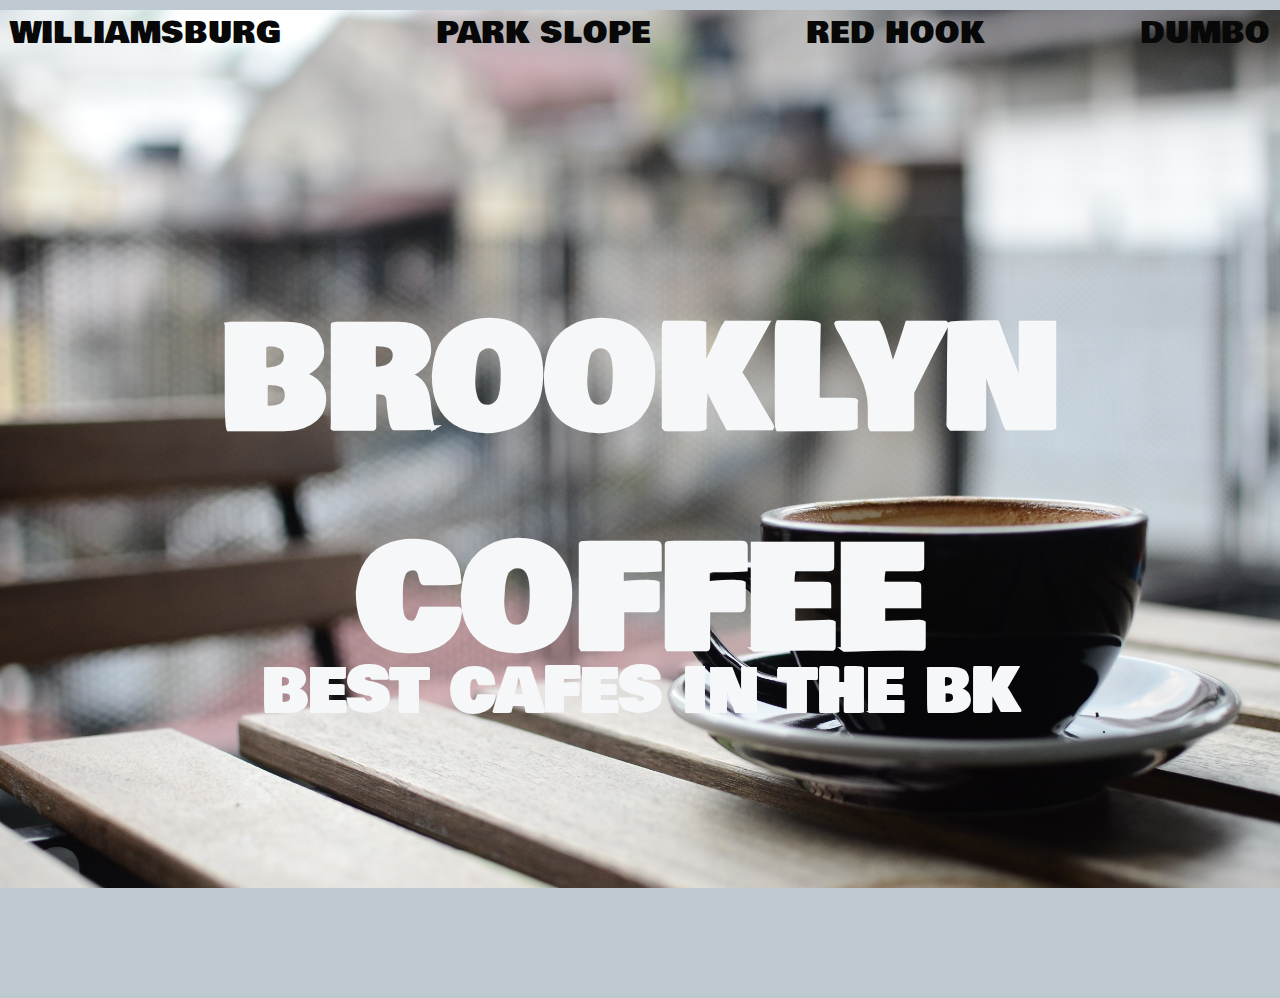
<file: index.html>
<!-- 1. THIS IS OUR WIREFRAME FOR GROUP PROJECT:
   
   https://wireframe.cc/oqupRH, https://wireframe.cc/EfFEud -->
   
  
 <!-- 2. THIS IS OUR COLOR PALETTE FOR GROUP PROJECT:
 
   FONT COLOR: BLACK #080808 
   
   FONT COLOR FOR FRONT PAGE WHITE: #F6F7F9
   
   BACKGROUND COLOR FOR CAFE PAGES LIGHT GREY: #BFC9D2
   
   FROM IMAGECOLORPICKER.COM 
   
   -->

<!DOCTYPE html>
<html>
<header>
    
<style>


</style>
    
    <title> Brooklyn Coffee </title>

<link href="css/style.css" rel="stylesheet" type="text/css">
    
</header>    

<body>
    
    
 
   
 <div class="bg">
     
    <!-- 3. THIS IS OUR NAV BAR -->
    
          <div class="nav">

        <a href="williamsburg.html">WILLIAMSBURG</a>
        <a href="parkslope.html">PARK SLOPE</a>
        <a href="redhook.html">RED HOOK</a>
        <a href="dumbo.html">DUMBO</a>
    
         
     </div>
       
     
    <div class="fronttitle">
     
    <!-- 4. THIS IS OUR TITLE -->
        
     <div class="fronttitle1">
         <h1>BROOKLYN COFFEE</h1> 
     
     </div>
    
    <!-- 5. THIS IS OUR CAPTION -->
    
    <div class="fronttitle2">
        
        <h2>BEST CAFES IN THE BK</h2>

      </div>
      
     </div>
     
     

   
     
 </div>
    
   
    
</body>
    
 
</html>
</file>
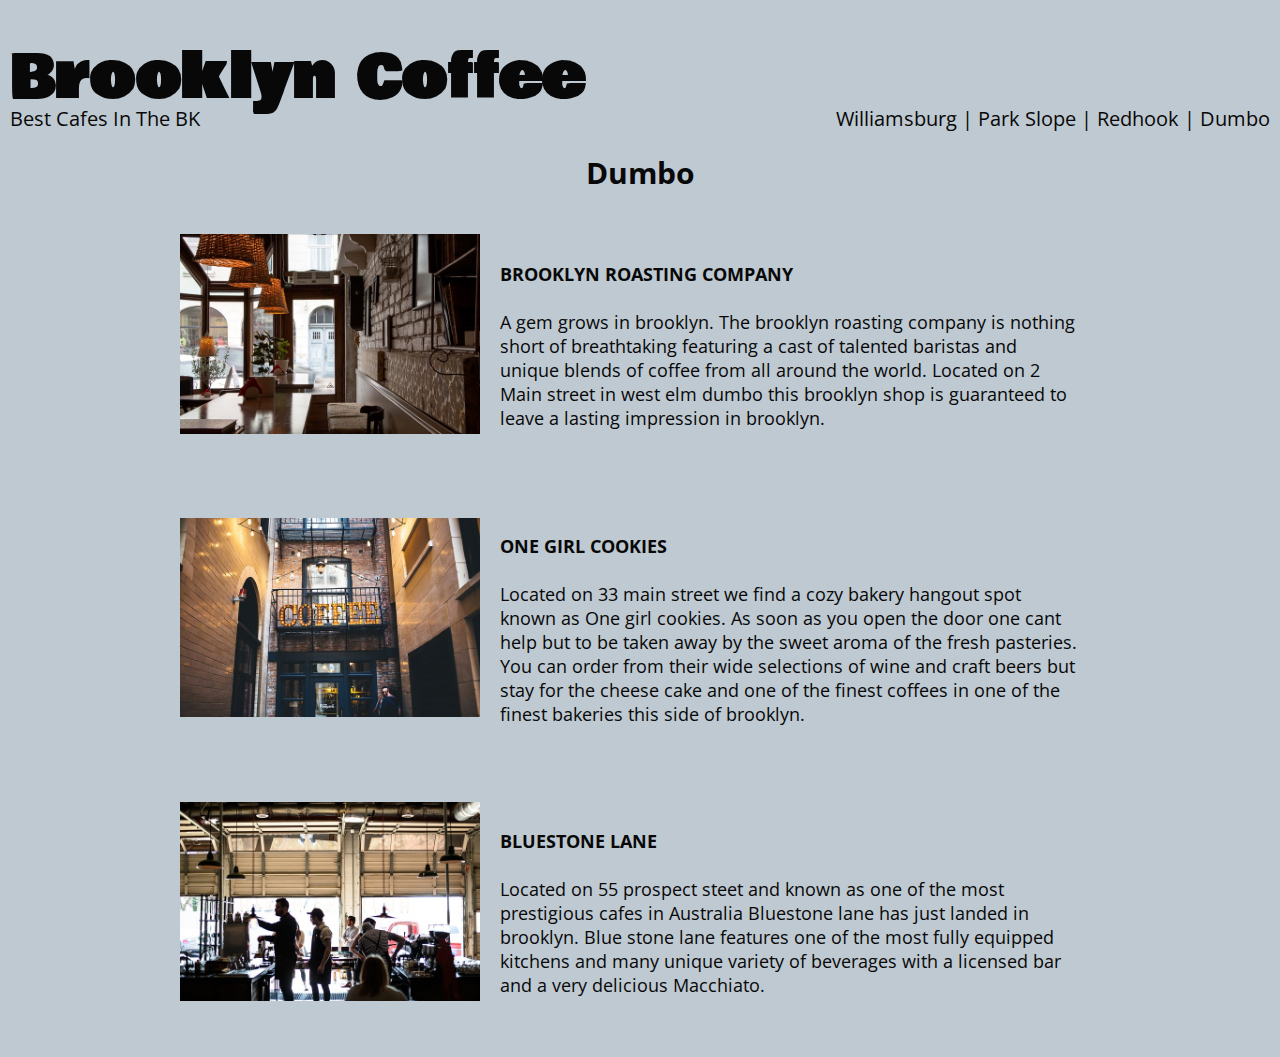
<file: dumbo.html>
<!DOCTYPE html>
<html>
<head>
    <title>Brooklyn Coffee</title>
    
<link href="css/style.css" rel="stylesheet" type="text/css">

</head>

<body>
    
    <div class="all">
        
    <div class="coffeepagetitle">
    
  <h1> <a href="index.html">  Brooklyn Coffee</a>  </h1> 
    
    </div>
    
    <div class="coffeepagetopsection"> 
        
    <div class="coffepagecaption">Best Cafes In The BK </div>
    
        <div class="coffeepagenav">
            
                
		   	<a href="williamsburg.html">Williamsburg</a>    | 
           <a href="parkslope.html">Park Slope</a> |
        <a href="redhook.html">Redhook</a> |
      <a href="dumbo.html">Dumbo</a> 
    
    
    
</div>

</div>


<div class="coffeemain">
	    
<div class="coffeemainheader"><h2>Dumbo</h2> </div>

<div class="coffeemainbody">


<div class="coffeemainbodycontent">

<img src="images/shop10.jpg">

<div class="coffeemainbodycontentinfo">
    
<h4><a href="https://www.brooklynroasting.com/"> BROOKLYN ROASTING COMPANY </a></h4>

A gem grows in brooklyn. The brooklyn roasting company is nothing short of breathtaking 
featuring a cast of talented baristas and unique blends of coffee from all around the world.
Located on 2 Main street in west elm dumbo this brooklyn shop is guaranteed to leave a lasting
impression in brooklyn.

</div>


</div>



<div class="coffeemainbodycontent">
    
<img src="images/shop11.jpg">


<div class="coffeemainbodycontentinfo">
    
<h4><a href="http://www.onegirlcookies.com/dumbo"> ONE GIRL COOKIES </a></h4>

Located on 33 main street we find a cozy bakery hangout spot known as One girl cookies.
As soon as you open the door one cant help but to be taken away by the sweet aroma of the fresh
pasteries. You can order from their wide selections of wine and craft beers but stay for the cheese cake
and one of the finest coffees in one of the finest bakeries this side of brooklyn.
 

</div>

    
    
</div>


<div class="coffeemainbodycontent">
    
<img src="images/shop12.jpg">


<div class="coffeemainbodycontentinfo">
    
<h4><a href="https://bluestonelane.com/coffee-shops/dumbo/"> BLUESTONE LANE </a></h4>

Located on 55 prospect steet and known as one of the most prestigious cafes in Australia
Bluestone lane has just landed in brooklyn. Blue stone lane features one of the most fully equipped kitchens
and many unique variety of beverages with a licensed bar and a very delicious Macchiato.

</div>

    
    
</div>


	</div>
	
	</body>
	</html>
</file>
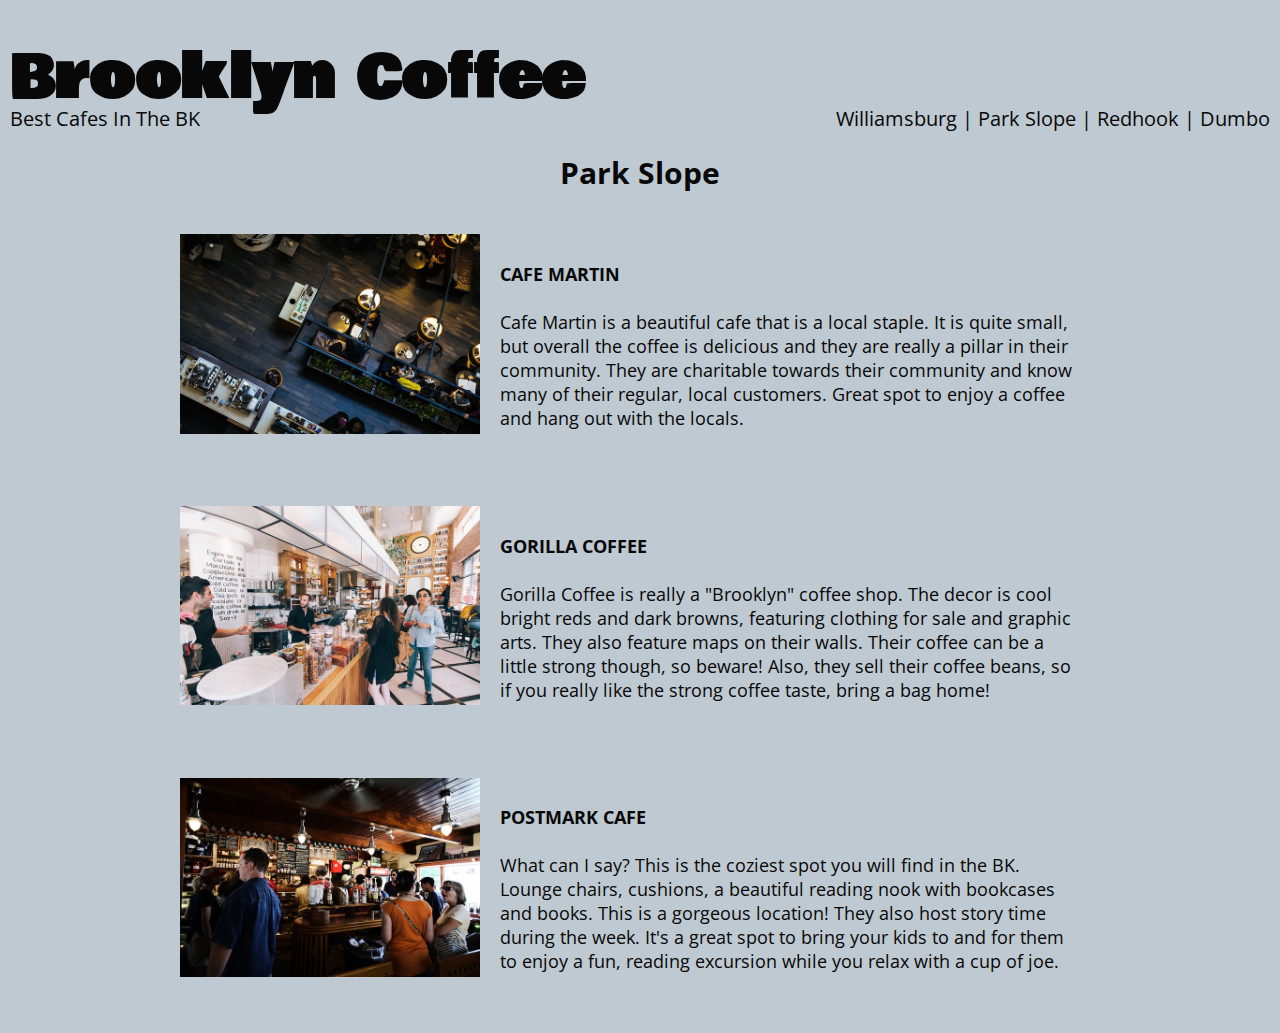
<file: parkslope.html>
<!DOCTYPE html>
<html>
<head>
    <title>Brooklyn Coffee</title>
    
<link href="css/style.css" rel="stylesheet" type="text/css">

</head>

<body>
    
    <div class="all">
        
    <div class="coffeepagetitle">
    
  <h1> <a href="index.html">  Brooklyn Coffee</a>  </h1> 
    
    </div>
    
    <div class="coffeepagetopsection"> 
        
    <div class="coffepagecaption">Best Cafes In The BK </div>
    
        <div class="coffeepagenav">
            
                
		   	<a href="williamsburg.html">Williamsburg</a>    | 
           <a href="parkslope.html">Park Slope</a> |
        <a href="redhook.html">Redhook</a> |
      <a href="dumbo.html">Dumbo</a> 
    
    
    
</div>

</div>


<div class="coffeemain">
	    
<div class="coffeemainheader"><h2>Park Slope</h2> </div>

<div class="coffeemainbody">


<div class="coffeemainbodycontent">

<img src="images/shop4a.jpg">

<div class="coffeemainbodycontentinfo">
    
<h4><a href="https://www.yelp.com/biz/caf%C3%A9-martin-brooklyn-2">CAFE MARTIN</a></h4>

Cafe Martin is a beautiful cafe that is a local staple. It is quite small, but overall the coffee is delicious and 
they are really a pillar in their community. They are charitable towards their community and know many 
of their regular, local customers.
Great spot to enjoy a coffee and hang out with the locals.

</div>


</div>



<div class="coffeemainbodycontent">
    
<img src="images/shop5.jpg">


<div class="coffeemainbodycontentinfo">
    
<h4><a href="https://gorillacoffee.com/">GORILLA COFFEE</a></h4>
Gorilla Coffee is really a "Brooklyn" coffee shop. The decor is cool bright reds and dark
browns, featuring clothing for sale and graphic arts. They also feature maps on their walls.
Their coffee can be a little strong though, so beware! Also, they sell their coffee beans, so if you
really like the strong coffee taste, bring a bag home!


</div>

    
    
</div>


<div class="coffeemainbodycontent">
    
<img src="images/shop6.jpg">


<div class="coffeemainbodycontentinfo">
    
<h4><a href="https://www.yelp.com/biz/postmark-cafe-brooklyn">POSTMARK CAFE</a></h4>

What can I say? This is the coziest spot you will find in the BK. Lounge chairs, cushions, a beautiful
reading nook with bookcases and books. This is a gorgeous location! They also host story time during the
week. It's a great spot to bring your kids to and for them to enjoy a fun, reading excursion while you 
relax with a cup of joe.



</div>

    
    
</div>


	</div>
	
	</body>
	</html>
</file>
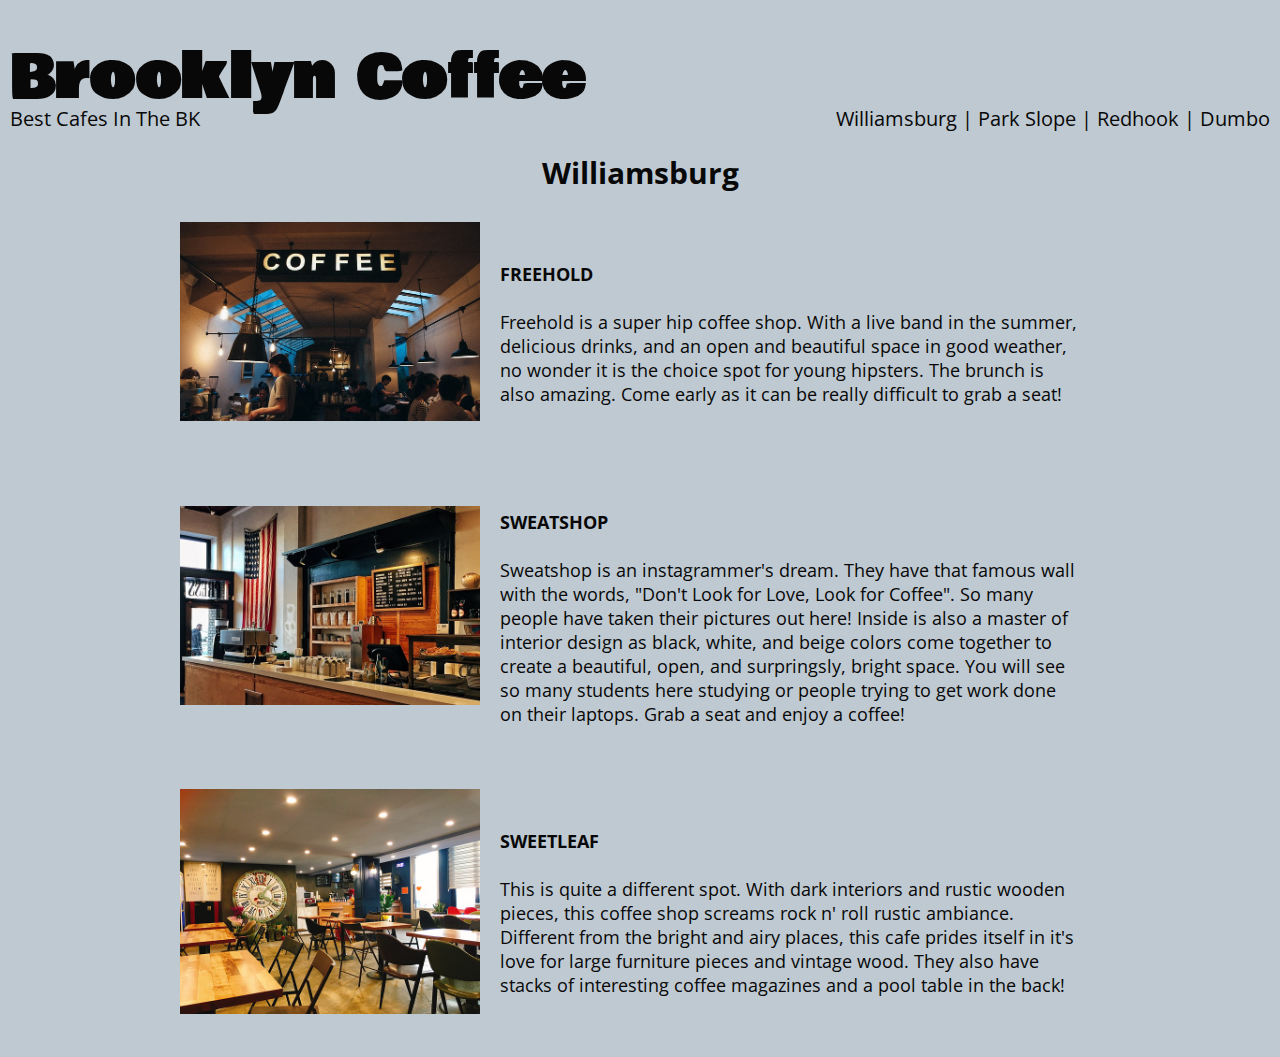
<file: williamsburg.html>
<!DOCTYPE html>
<html>
<head>
    <title>Brooklyn Coffee</title>
    
<link href="css/style.css" rel="stylesheet" type="text/css">

</head>

<body>


        
        
       
    <div class="coffeepagetitle">
    
 <h1> <a href="index.html">  Brooklyn Coffee</a>  </h1> 
    
    </div>
    
    <div class="coffeepagetopsection"> 
        
    <div class="coffepagecaption">Best Cafes In The BK </div>
    
        <div class="coffeepagenav">
            
                
		   	<a href="williamsburg.html">Williamsburg</a>    | 
           <a href="parkslope.html">Park Slope</a> |
        <a href="redhook.html">Redhook</a> |
      <a href="dumbo.html">Dumbo</a> 
    
    
    
    </div>

    </div>



<div class="coffeemain">
	    
<div class="coffeemainheader"><h2>Williamsburg</h2> </div>

<div class="coffeemainbody">


<div class="coffeemainbodycontent">

<img src="images/shop1.jpg">

<div class="coffeemainbodycontentinfo">
    
<h4><a href="https://www.freeholdbrooklyn.com/">FREEHOLD</a></h4>

Freehold is a super hip coffee shop. With a live band in the summer, delicious drinks, and an open
and beautiful space in good weather, no wonder it is the choice spot for young hipsters. The brunch is
also amazing. Come early as it can be really difficult to grab a seat! 

</div>


</div>



<div class="coffeemainbodycontent">
    
<img src="images/shop2.jpg">


<div class="coffeemainbodycontentinfo">
    
<h4><a href="https://sweatshop.coffee/">SWEATSHOP</a></h4>
Sweatshop is an instagrammer's dream. They have that famous wall with the words, 
"Don't Look for Love, Look for Coffee". So many people have taken their pictures out here!
Inside is also a master of interior design as black, white, and beige colors come together to
create a beautiful, open, and surpringsly, bright space. You will see so many students here 
studying or people trying to get work done on their laptops. Grab a seat and enjoy a coffee!


</div>

    
    
</div>


<div class="coffeemainbodycontent">
    
<img src="images/shop3.jpg">


<div class="coffeemainbodycontentinfo">
    
<h4><a href="http://sweetleafcoffee.com/">SWEETLEAF</a></h4>

This is quite a different spot. With dark interiors and rustic wooden pieces, this coffee shop
screams rock n' roll rustic ambiance. Different from the bright and airy places, this cafe prides itself
in it's love for large furniture pieces and vintage wood. They also have stacks of interesting coffee 
magazines and a pool table in the back!



</div>

    
    
</div>


	</div>
	
	
	</body>
	</html>
</file>
<file: css/style.css>
/* 1. GOOGLE FONT FAMILY:

font-family: 'Open Sans', sans-serif;
font-family: 'Bowlby One', cursive;

@import url('https://fonts.googleapis.com/css?family=Bowlby+One|Open+Sans');


*/



@import url('https://fonts.googleapis.com/css?family=Bowlby+One|Open+Sans');


/* 2. THIS IS THE CODE FOR OUR BACKGROUND IMAGE */

    
body, html {
    height: 99.18%;
    margin: 0;
    padding: 0;
    background-color: #BFC9D2;
}


.bg { 
    background-image: url("../images/bkcoffeetitle1.jpg");
    height: 99.18%; 
    background-position: center;
    background-repeat: no-repeat;
    background-size: cover; 
}


.fronttitle {
    
    display: flex;
    align-items: center;
    justify-content: center;
    text-align: center;
    flex-direction: column;
    position: relative;
    top: 110px;
    
    
}

.fronttitle1 {
 
font-family: 'Bowlby One', cursive;
font-size: 70px;
color: #F6F7F9;
}

.fronttitle2 { 
font-family: 'Bowlby One', cursive;
 color: #F6F7F9;
 font-size: 40px; 
 position: relative;
    top: -210px; }
    
/* 3. This is our NAV bar for front page ONLY */

.nav {
    
font-family: 'Bowlby One', cursive;
 color: #080808;
 font-size: 30px;
 display: flex;
 justify-content: space-between;
 align-items: center;
 align-content: flex-start;
 position: relative;
margin: 10px;
    
    
    
}


a {
     text-decoration: none;
     color: #080808;
}

a:hover { text-decoration: none;
color: #F6F7F9;

}


/* 4. This is where the stylesheet for our Coffee Pages begin */ 


.coffeepagetitle { 
    
    font-family: 'Bowlby One', cursive;
    color: #080808;
    font-size: 30px;
    display: flex;
    justify-content: flex-start;
    position: absolute;
    top:-20px;
    padding: 10px;
}

/* 5. THIS IS OUR COFFEE NAV BAR */

.coffeepagetopsection {
    display: flex;
    justify-content: space-between;
    position: relative;
    top: 95px;
    font-family: 'Open Sans', sans-serif;
    font-size: 20px;
    color: #080808;
    padding: 10px;
}


.coffeemainheader {
    text-align: center;
    font-family: 'Open Sans', sans-serif;
    font-size: 20px;
    padding: 0px;
    color: #080808;
    }
    

/* 


.coffeemainheader img{
    width: 300px } 

RF code for image header

*/  
    



.coffeemain {
	display:flex;
	justify-content: center;
	flex-direction: column;
	align-items: center;
	position: relative;
	top: 80px;
	color: #080808;
	width: 75%;
	margin: auto;
	font-family: 'Open Sans', sans-serif;
	font-size: 18px;
}

.coffeemainbody { display: flex;
justify-content: center;
align-items: center;
flex-direction: column;
position: relative;
top: -20px;
color: #080808;
}


.coffeemainbody img { width: 300px; } 

.coffeemainbodycontent {
	
display: flex;
justify-content: center;
align-items: center;
padding: 20px;
color: #080808;
	
	
}

.coffeemainbodycontentinfo { padding: 20px; color: #080808; }
</file>
